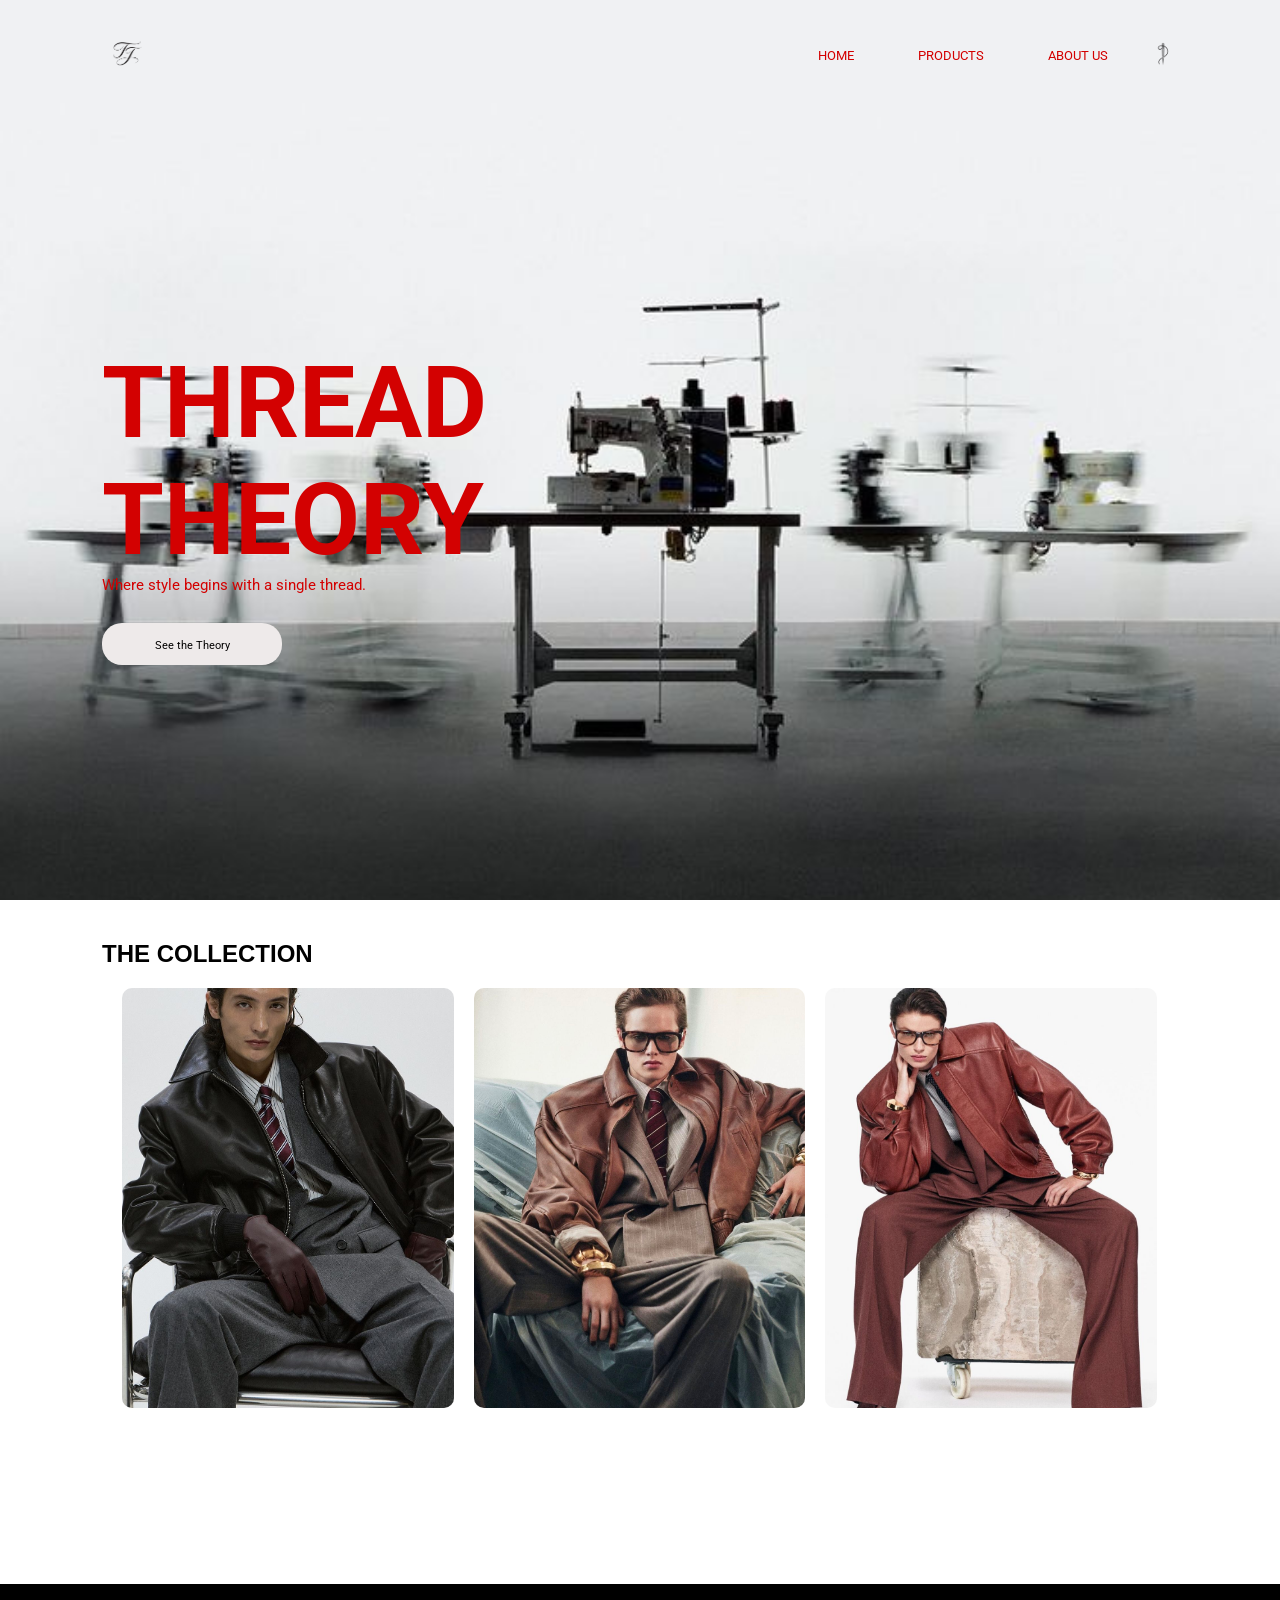
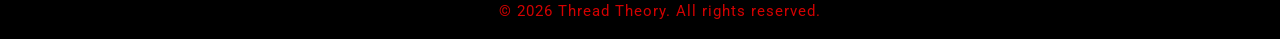
<file: index.html>
<!DOCTYPE html>
<html>
    <head>
        <meta name="viewport" content="width=device-width, initial-scale=1.0">
        <link rel="stylesheet" href="style.css">
        <link href="https://fonts.googleapis.com/css2?family=Roboto:ital,wght@0,100..900;1,100..900&display=swap" rel="stylesheet">
    </head>
    <body>
    <div class="container">
        <div class="navbar">
            <img src="images/L2.png" class="logo">
            <nav>
                <ul>
                    <li><a href="index.html">HOME</a></li>
                    <li><a href="products.html">PRODUCTS</a></li>
                    <li><a href="aboutus.html">ABOUT US</a></li>
                </ul>
            </nav>
            <img src="images/m1.png" class="menu-icon">
        </div>
         <div class="row">
        <div class="col">
            <h1>THREAD THEORY</h1>
            <p>Where style begins with a single thread.</p>
             <button type="button"><a href="products.html">See the Theory</a></button>
        </div>
    </div>
    </div>


    <!-- IFRAME -->
     <div class="product-frame">
        <iframe src="products(i-frame).html"></iframe>
     </div>



    <!-- FOOTER -->
<footer class="footer">
    <p>© 2026 Thread Theory. All rights reserved.</p>
</footer>

</div>
</html>
</file>
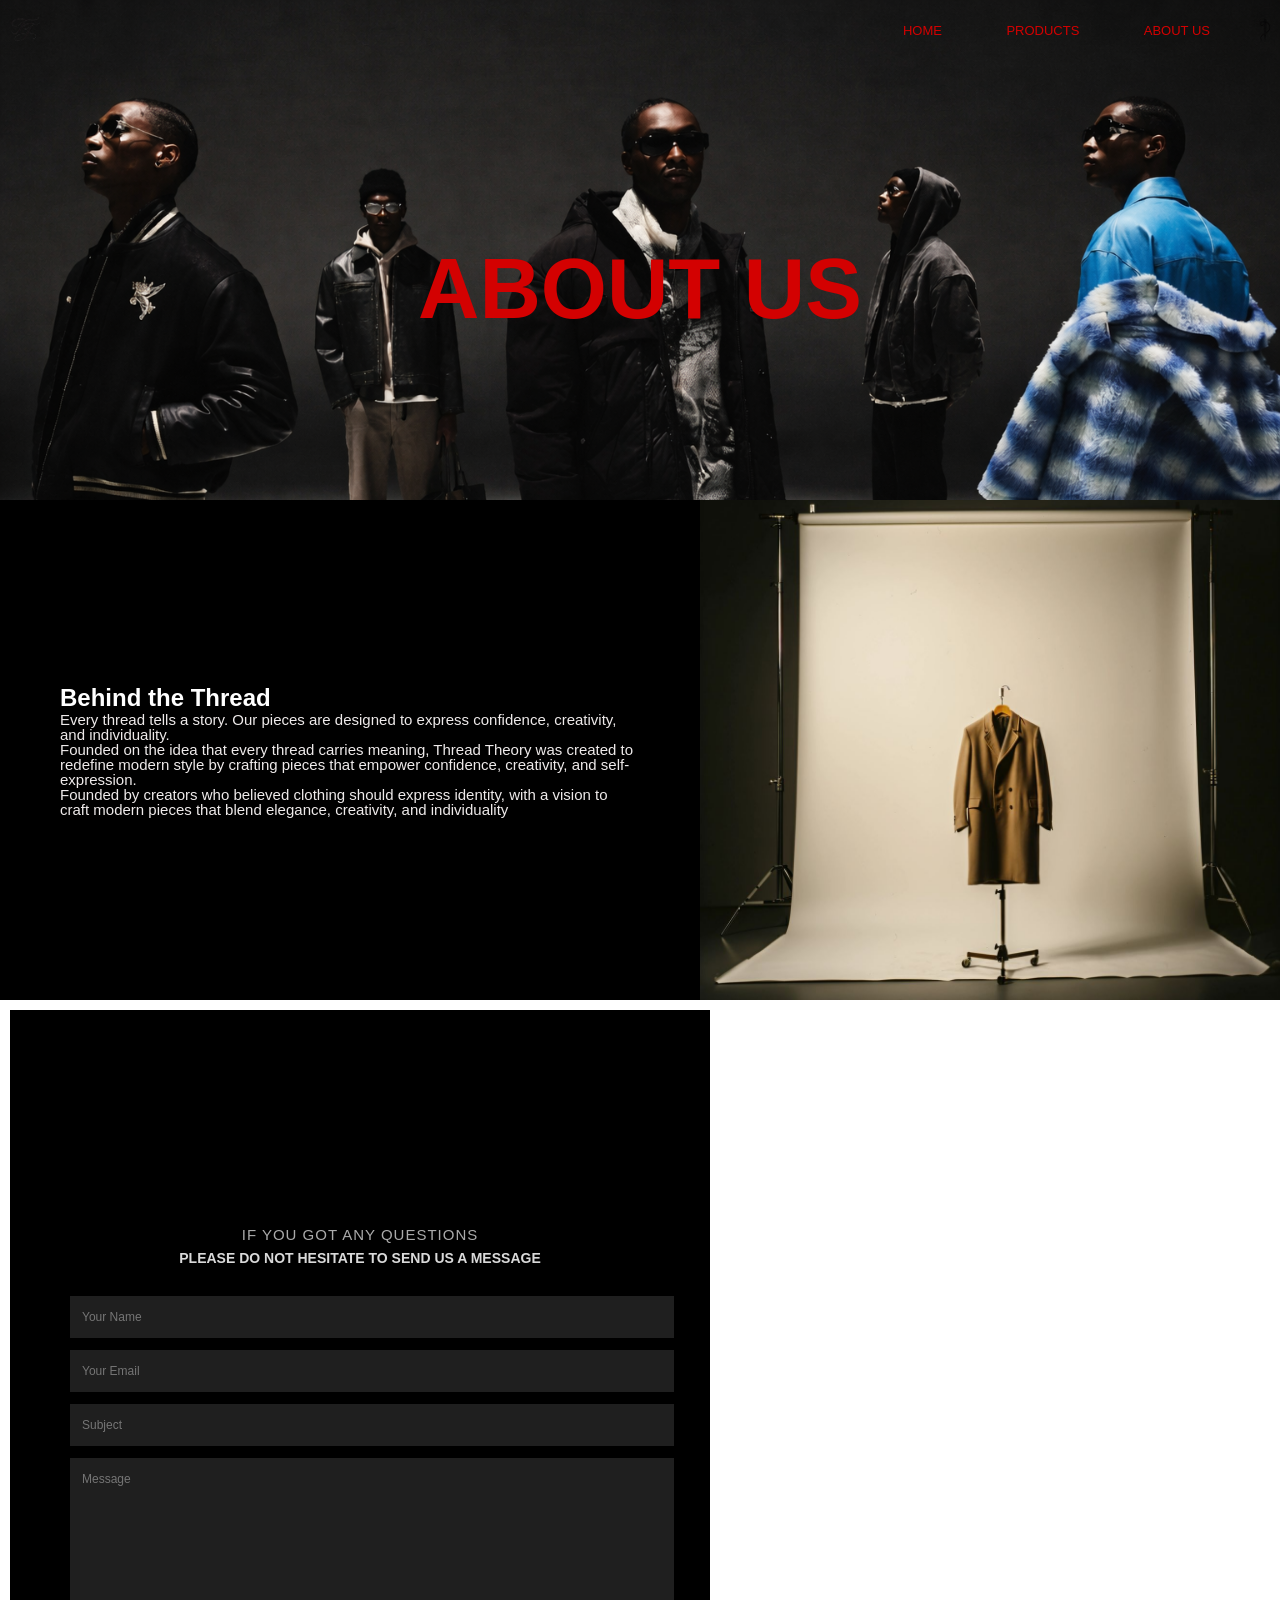
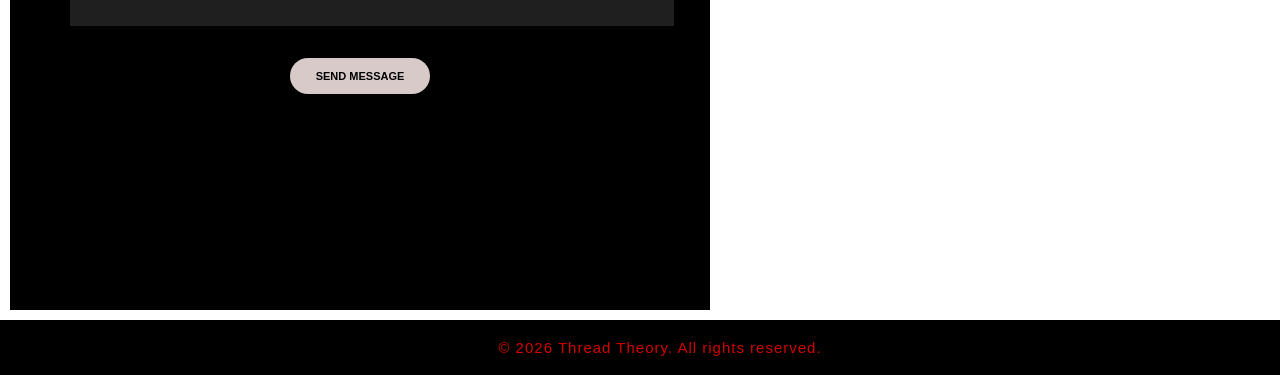
<file: aboutus.html>
<!DOCTYPE html>
<html>
    <head>
        <link rel="stylesheet" href="style.css">
    </head>
    <body>
        <div class="about-us">
         <div class="navbar">
            <img src="images/L2.png" class="logo">

            <nav>
                <ul>
                    <li><a href="index.html">HOME</a></li>
                    <li><a href="products.html">PRODUCTS</a></li>
                    <li><a href="aboutus.html">ABOUT US</a></li>
                </ul>
            </nav>
            <img src="images/m1.png" class="menu-icon">
        </div>
        <div class="about-text">
            <h1>ABOUT US</h1>
        </div>
</div>

<div class="section">

    <div class="text-box">
        <h2>Behind the Thread</h2>
        <p>
            Every thread tells a story. Our pieces are designed
            to express confidence, creativity, and individuality.<br>
            Founded on the idea that every thread carries meaning, Thread Theory was created to 
            redefine modern style by crafting pieces that empower confidence, creativity, and self-expression.<br>
            Founded by creators who believed clothing should express identity, with a vision to craft modern pieces that 
            blend elegance, creativity, and individuality
        </p>
    </div>

    <div class="image-box">
        <img src="images/s1.jpg" alt="">
    </div>

</div>

<!-- CONTACT -->

<div class="contact-map-section">

    <div class="contact-box">
        <p class="small-text">IF YOU GOT ANY QUESTIONS</p>
        <h2>PLEASE DO NOT HESITATE TO SEND US A MESSAGE</h2>

        <form>
            <input type="text" placeholder="Your Name">
            <input type="email" placeholder="Your Email">
            <input type="text" placeholder="Subject">
            <textarea placeholder="Message"></textarea>
            <button type="submit">SEND MESSAGE</button>
        </form>
    </div>

    <div class="map-box">
        <iframe src="https://www.google.com/maps/embed?pb=!1m18!1m12!1m3!1d3925.591251070001!2d123.8785590735449!3d10.294480767901405!2m3!1f0!2f0!3f0!3m2!1i1024!2i768!4f13.1!3m3!1m2!1s0x33a99c015a4bf233%3A0x95d783198f4634f8!2sCebu%20Institute%20of%20Technology%20-%20University!5e0!3m2!1sen!2sph!4v1773152812237!5m2!1sen!2sph"
        loading="lazy"
        referrerpolicy="no-referrer-when-downgrade"></iframe>
    </div>

</div>

<!-- FOOTER -->
<footer class="footer">
    <p>© 2026 Thread Theory. All rights reserved.</p>
</footer>
    </body>
</html>
</file>
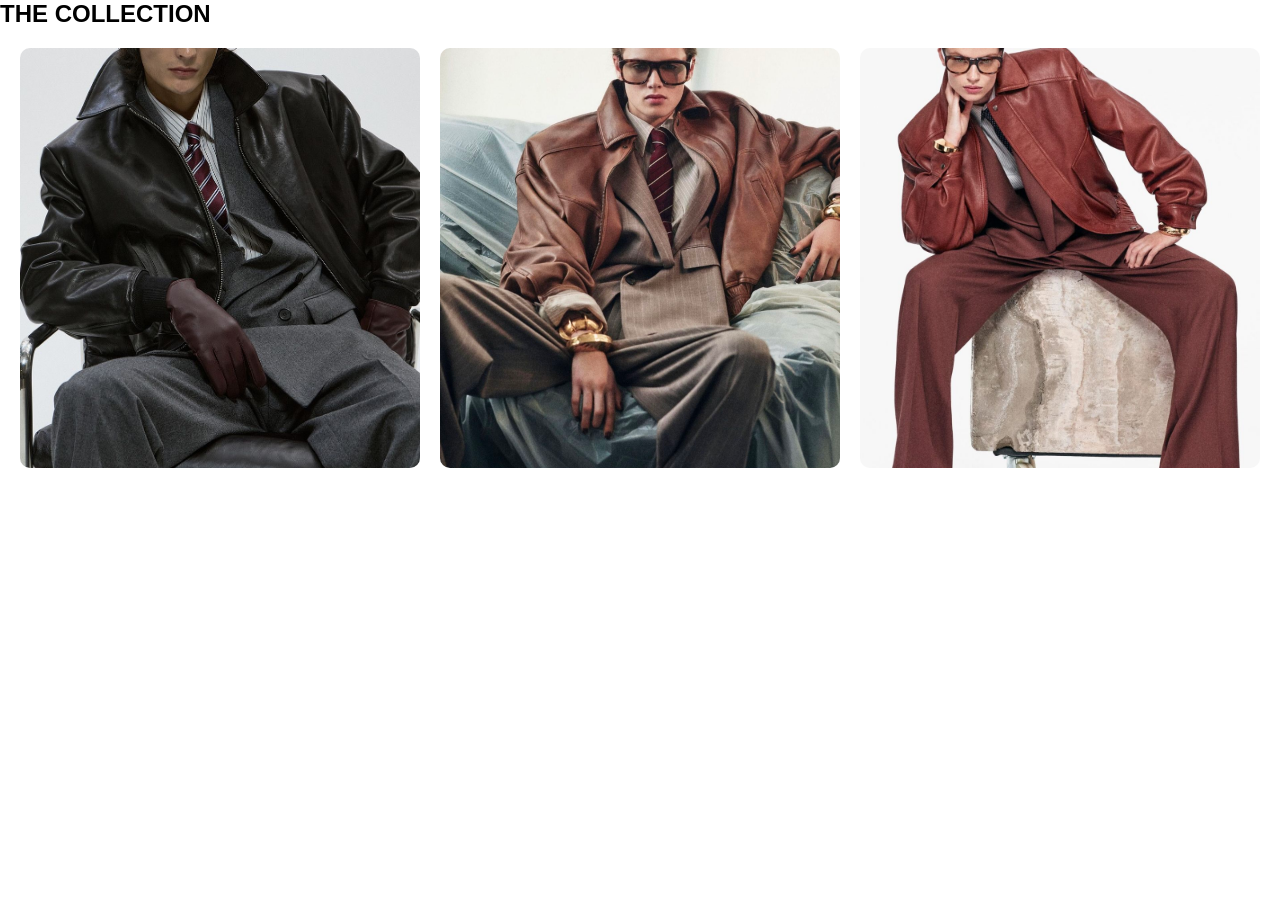
<file: products(i-frame).html>
<!DOCTYPE html>
<html>
    <head>
        <link rel="stylesheet" href="style.css">
    </head>
    <body>
        <h2>THE COLLECTION</h2>

        <div class="products">
    <div class="product">
        <img src="images/p1.jpg">
       
    </div>

    <div class="product">
        <img src="images/p2.jpg">
        
    </div>

    <div class="product">
        <img src="images/p3.jpg">
        
    </div>
    
</div>

    </body>
</html>
</file>
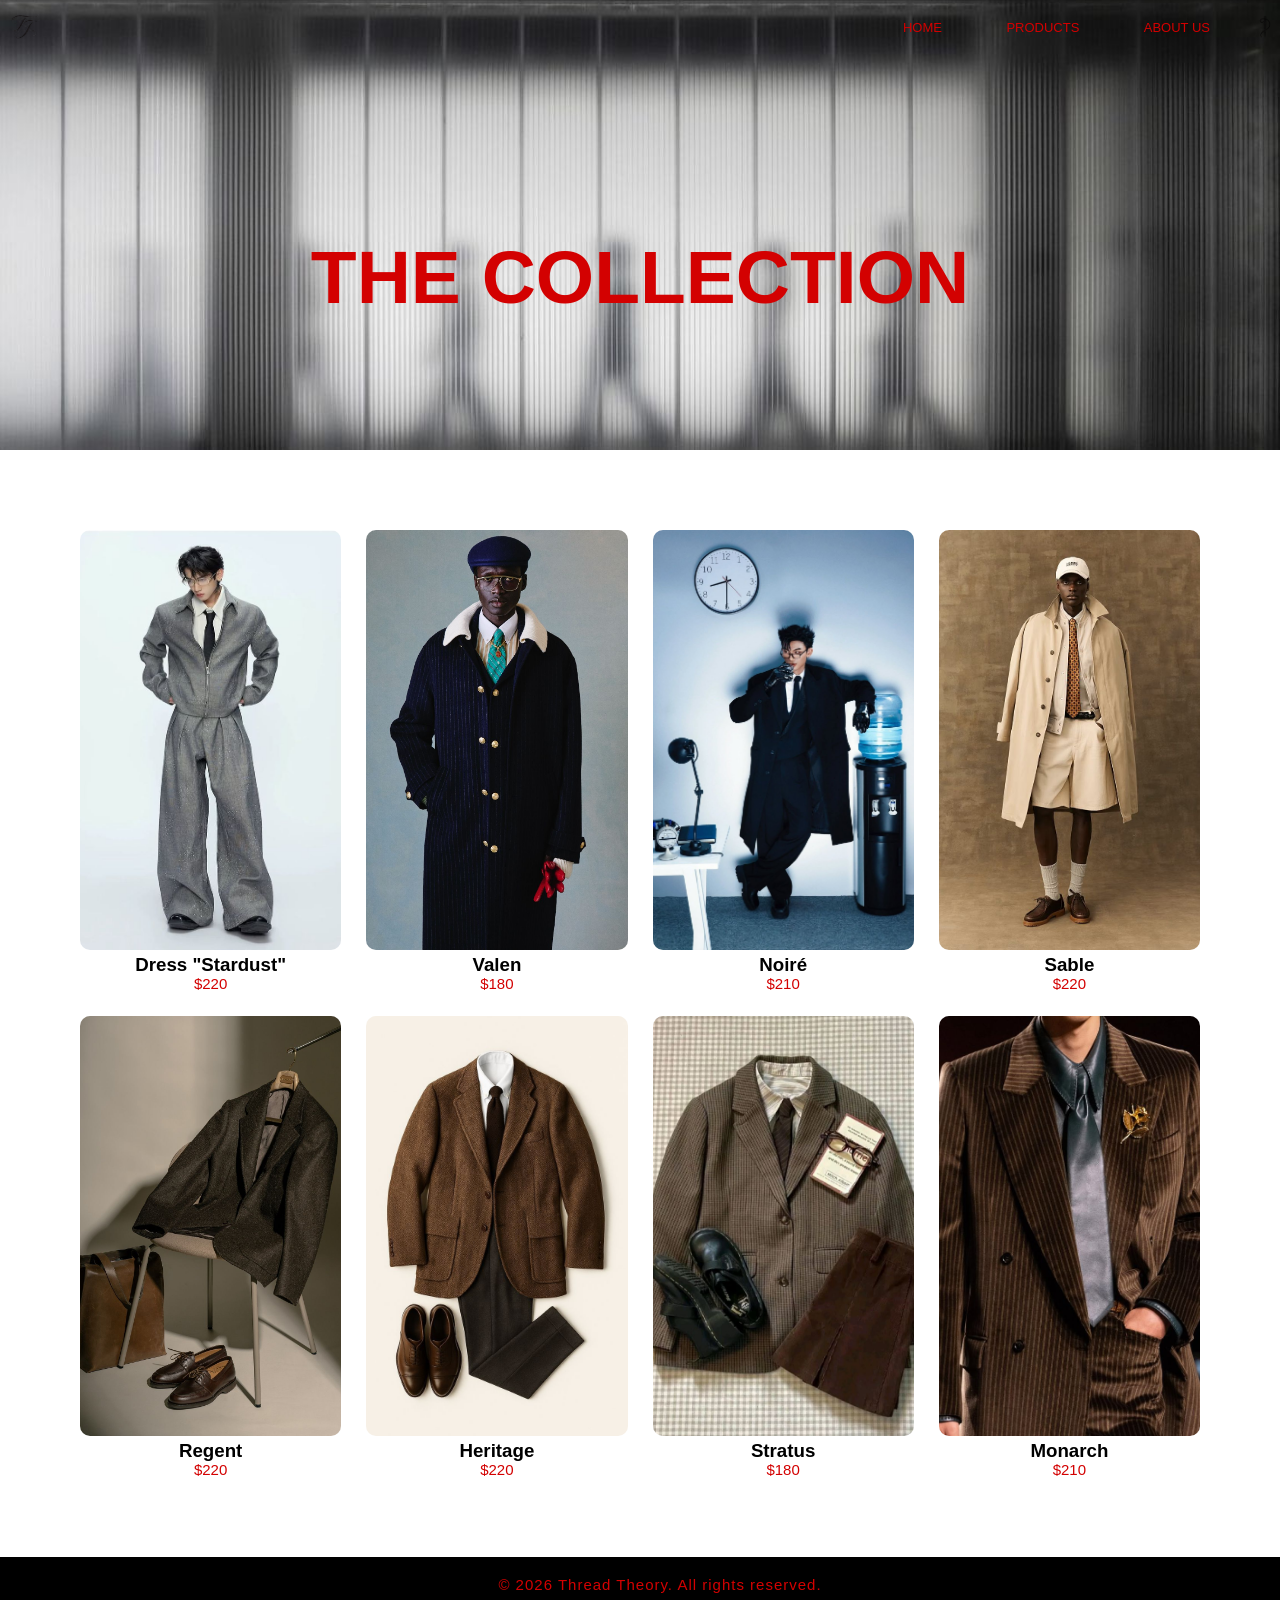
<file: products.html>
<!DOCTYPE html>
<html>
<head>
    <link rel="stylesheet" href="style.css">
</head>
<body>
    <div class="product-h">
        <div class="navbar">
            <img src="images/L2.png" class="logo">

            <nav>
                <ul>
                    <li><a href="index.html">HOME</a></li>
                    <li><a href="products.html">PRODUCTS</a></li>
                    <li><a href="aboutus.html">ABOUT US</a></li>
                </ul>
            </nav>

            <img src="images/m1.png" class="menu-icon">
        </div>

        <div class="hero-text">
            <h1>THE COLLECTION</h1>
        </div>
    </div>
    <div class="collection">

    <div class="product">
        <img src="images/pr1.jpg">

        <div class="overlay">
            <p>A refined tailored suit designed for a modern, confident silhouette.</p>
            <button type="button">BUY NOW</button>
        </div>

        <h3>Dress "Stardust"</h3>
        <p>$220</p>
    </div>

    <div class="product">
        <img src="images/pr2.jpg">

        <div class="overlay">
            <p>A sleek black ensemble crafted for bold and sophisticated style.</p>
            <button type="button">BUY NOW</button>
        </div>

        <h3>Valen</h3>
        <p>$180</p>
    </div>

    <div class="product">
        <img src="images/pr3.jpg">

        <div class="overlay">
            <p>A minimalist trench look that balances vintage charm and modern tailoring.</p>
            <button type="button">BUY NOW</button>
        </div>

        <h3>Noiré</h3>
        <p>$210</p>
    </div>

      <div class="product">
        <img src="images/p10.jpg">

        <div class="overlay">
            <p>A classic blazer piece that embodies understated elegance and versatility.</p>
            <button type="button">BUY NOW</button>
        </div>

        <h3>Sable</h3>
        <p>$220</p>
    </div>

    <div class="product">
        <img src="images/pr4.jpg">

        <div class="overlay">
            <p>A textured brown suit crafted for warmth, depth, and refined style.</p>
            <button type="button">BUY NOW</button>
        </div>

        <h3>Regent</h3>
        <p>$220</p>
    </div>

    <div class="product">
        <img src="images/pr5.jpg">

        <div class="overlay">
        <p>A vintage-inspired jacket with subtle patterns and timeless tailoring.</p>
        <button type="button">BUY NOW</button>
        </div>

        <h3>Heritage</h3>
        <p>$220</p>
    </div>

    <div class="product">
        <img src="images/pr6.jpg">

        <div class="overlay">
            <p>A sharp pinstripe suit designed to command presence and confidence.</p>
            <button type="button">BUY NOW</button>
        </div>

        <h3>Stratus</h3>
        <p>$180</p>
    </div>

    <div class="product">
        <img src="images/pr9.jpg">

        <div class="overlay">
            <p>A structured formal piece that highlights clean lines and modern luxury.</p>
            <button type="button">BUY NOW</button>
        </div>

        <h3>Monarch</h3>
        <p>$210</p>
    </div>

</div>

<!-- FOOTER -->
<footer class="footer">
    <p>© 2026 Thread Theory. All rights reserved.</p>
</footer>
</body>
</html>
</file>
<file: style.css>
*{
    margin: 0;
    padding: 0;
    font-family: 'Roboto', sans-serif;
}
body{
    margin: 0;
    overflow-x: hidden;
}

.container{
    width: 100%;
    height: 100vh;
    background-image: url(images/f8bg.jpg);
    background-position: center;
    background-size: cover;
    padding-left: 8%;
    padding-right: 8%;
    box-sizing: border-box;
}
.navbar{
    height: 12%;
    display: flex;
    align-items: center;
}
.logo{
    width: 50px;
    cursor: pointer;
}
.menu-icon{
    width: 30px;
    cursor: pointer;
    margin-left: 40px;
}
nav{
    flex: 1;
    text-align: right;
}
nav ul li{
     list-style: none;
     display: inline-block;
     margin-left: 60px;
}
nav ul li a{
    text-decoration: none;
    color: rgb(211, 1, 1);
    font-size: 13px;
}
.row{
    display: flex;
    height: 88%;
    align-items: center;
}
.col{
    flex-basis: 50%;
}
h1{
    color: rgb(211, 1, 1);
    font-size: 100px;
}
p{
    color: rgb(211, 1, 1);
    font-size: 15px;
    line-height: 15px;
}
button{
    width: 180px;
    color: #000;
    font-size: 15px;
    padding: 12px 0;
    background: #eeeaea;
    border: 0;
    border-radius: 20px;
    outline: none;
    margin-top: 30px;
}

button a{
    text-decoration: none;
    color: rgb(4, 3, 3);
    font-size: 11px;
}

button:hover{
    background: #e10000;
}

/* IFRAME/ products(i-frame)*/

.product-frame{
    width: 84%;      
    margin: 40px auto;
}

.product-frame iframe{
    width: 100%;
    height: 600px;   
    border: none;
}
.products{
    display: grid;
    grid-template-columns: repeat(3, 1fr);
    gap: 20px;
    padding: 20px;
}

.product img{
    width: 100%;
    height: 420px;
    object-fit: cover;
    border-radius: 10px;
}

.product img{
    transition: transform 0.3s ease;
}

.product img:hover{
    transform: scale(1.05);
}

/* PRODUCTS.HTML */
.product-h{
    width: 100%;
    height: 450px;
    position: relative;
    overflow: hidden;
    background-image: url(images/cover2.jpg);
    background-size: cover;
    background-position: center;
    background-repeat: no-repeat;
}

.product-h h1{
    font-size: 50px;
}

.hero-text{
    
    text-align: center;
}

.product-h h1{
    font-size: 75px;
    text-align: center;
    margin-top: 180px;
}


.collection{
    display: grid;
    grid-template-columns: repeat(4, 1fr);
    gap: 25px;
    padding: 80px;
}
.product{
    position: relative;
    text-align: center;
}
.overlay{
    position: absolute;
    top: 0;
    left: 0;
    width: 100%;
    height: 350px;
    background: rgba(0,0,0,0.5);

    display: flex;
    align-items: center;
    justify-content: center;

    opacity: 0;
    transition: 0.3s;
}
.product:hover .overlay{
    opacity: 1;
}
.product:hover .overlay{
    opacity: 1;
}

.overlay{
    display: flex;
    flex-direction: column;
    justify-content: center;
    align-items: center;
    text-align: center;
}
.overlay p{
    margin-bottom: 15px;
}

/* ABOUT US */
.about-us{
    width: 100%;
    height: 500px;
    background-image: url(images/c7.png);
    background-size: cover;
    background-position: top center;
    background-repeat: no-repeat;
}


.about-us h1{
    font-size: 85px;
    text-align: center;
    margin-top: 180px;
}

.section{
    display: flex;
    width: 100%;
    height: 500px;
}

.text-box{
    width: 50%;
    background: #000000;
    color: white;
    display: flex;
    flex-direction: column;
    justify-content: center;
    padding: 60px;
}
.text-box p{
    color: #eeeaea;
}
.image-box{
    width: 50%;
}

.image-box img{
    width: 100%;
    height: 100%;
    object-fit: cover;
}

/* CONTACT */
.contact-map-section{
    margin: 10px;
}
.contact-map-section{
    width: 100%;
    min-height: 100vh;
    display: flex;
}

.contact-box{
    width: 50%;
    background: #000;
    color: white;
    padding: 60px;
    display: flex;
    flex-direction: column;
    justify-content: center;
}

.map-box{
    width: 50%;
    min-height: 100vh;
}

.map-box iframe{
    width: 100%;
    height: 100%;
    border: none;
    display: block;
}

.small-text{
    font-size: 15px;
    color: #aaa;
    letter-spacing: 1px;
    margin-bottom: 8px;
    text-align: center;
}

.contact-box h2{
    font-size: 14px;
    color: #d9d9d9;
    margin-bottom: 30px;
    font-weight: bold;
    text-align: center;
}

form{
    display: flex;
    flex-direction: column;
    gap: 12px;
}

form input,
form textarea{
    width: 100%;
    background: #1f1f1f;
    border: none;
    outline: none;
    color: white;
    padding: 14px 12px;
    font-size: 12px;
}

form textarea{
    height: 140px;
    resize: none;
}

form button{
    width: 140px;
    margin: 20px auto 0;
    padding: 12px 0;
    border: none;
    background: #d9caca;
    color: black;
    font-size: 11px;
    font-weight: bold;
    border-radius: 25px;
    cursor: pointer;
}

/* FOOTER */

.footer{
    width: 100%;
    background: #000;
    color: white;
    text-align: center;
    padding: 20px;
    font-size: 14px;
    letter-spacing: 1px;
}
</file>
